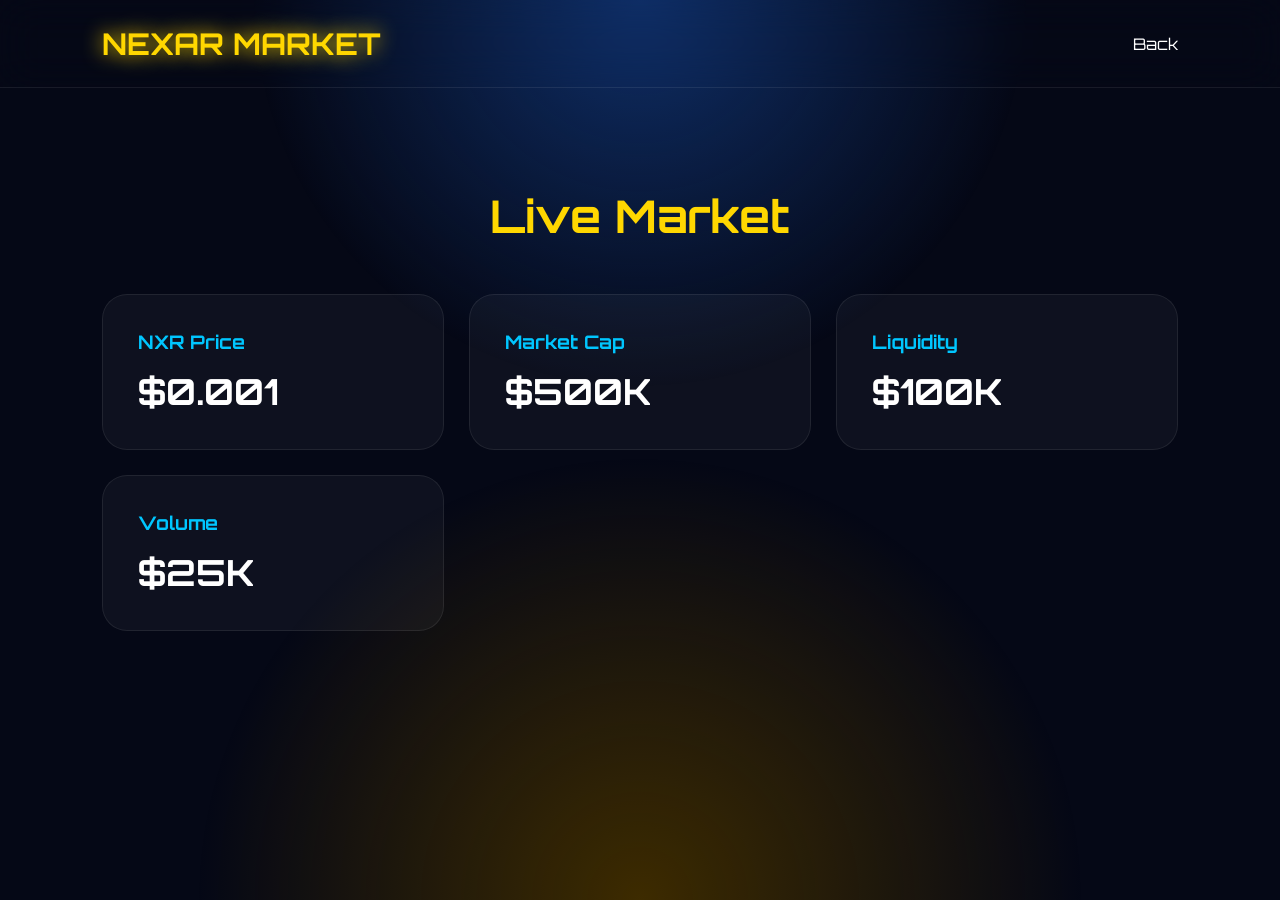
<file: Market.html>
<!DOCTYPE html>
<html lang="en">
<head>
<meta charset="UTF-8">
<title>Nexar Market</title>
<link rel="stylesheet" href="app.css">
</head>

<body>

<div class="background"></div>

<nav>
<div class="logo">NEXAR MARKET</div>
<a href="app.html">Back</a>
</nav>

<section class="market">

<h2>Live Market</h2>

<div class="cards">

<div class="card">
<h3>NXR Price</h3>
<h1 id="price">$0.001</h1>
</div>

<div class="card">
<h3>Market Cap</h3>
<h1 id="marketCap">$500K</h1>
</div>

<div class="card">
<h3>Liquidity</h3>
<h1 id="liquidity">$100K</h1>
</div>

<div class="card">
<h3>Volume</h3>
<h1 id="volume">$25K</h1>
</div>

</div>

</section>

<script src="market.js"></script>

</body>
</html>
</file>
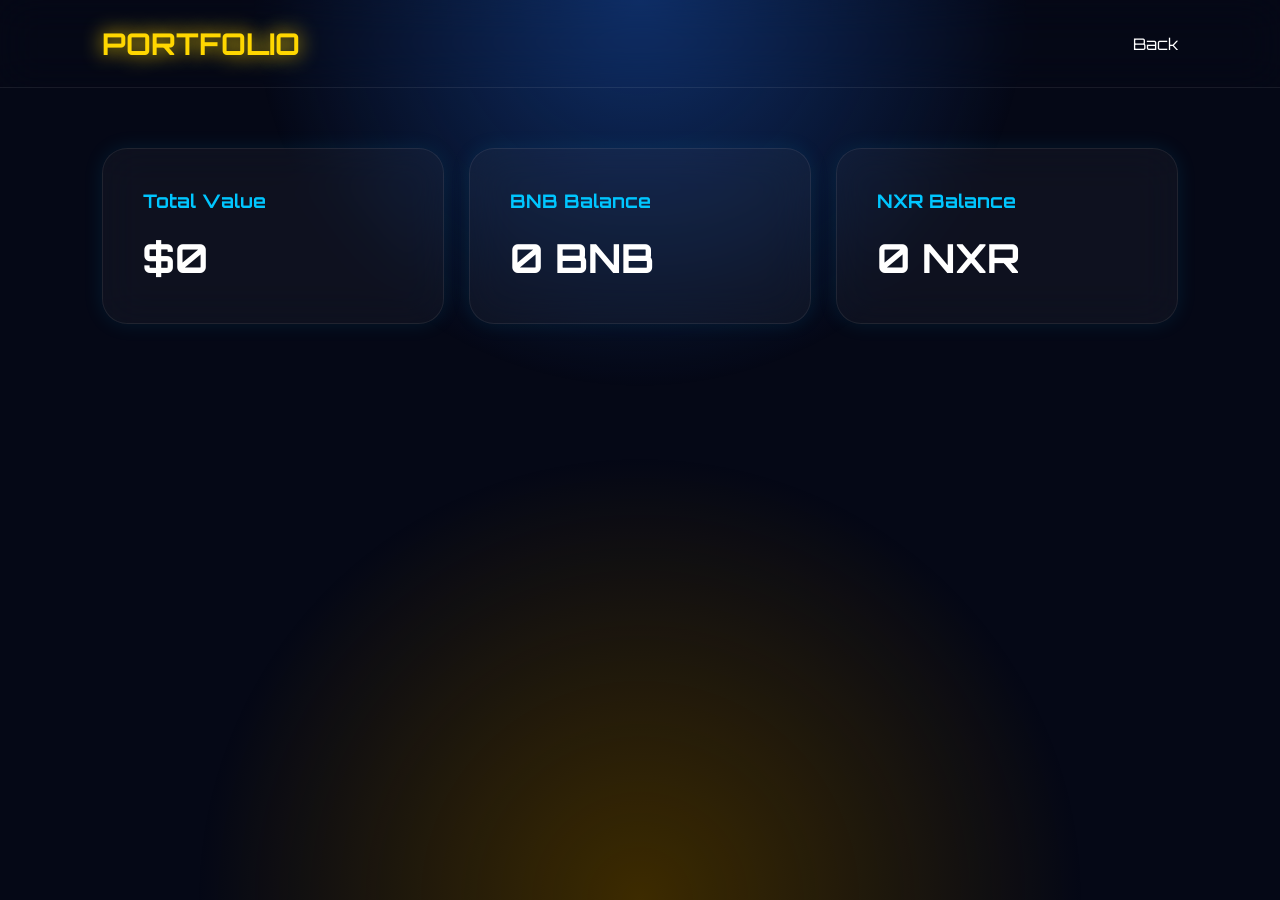
<file: portfolio.html>
<!DOCTYPE html>
<html lang="en">
<head>
<meta charset="UTF-8">
<title>Portfolio</title>
<link rel="stylesheet" href="app.css">
</head>

<body>

<div class="background"></div>

<nav>
<div class="logo">PORTFOLIO</div>
<a href="app.html">Back</a>
</nav>

<section class="dashboard">

<div class="box">
<h3>Total Value</h3>
<h2 id="portfolioValue">$0</h2>
</div>

<div class="box">
<h3>BNB Balance</h3>
<h2 id="bnbBalance">0</h2>
</div>

<div class="box">
<h3>NXR Balance</h3>
<h2 id="nxrBalance">0</h2>
</div>

</section>

<script src="dashboard.js"></script>

</body>
</html>
</file>
<file: app.css>
@import url('https://fonts.googleapis.com/css2?family=Orbitron:wght@400;600;700&display=swap');

*{
margin:0;
padding:0;
box-sizing:border-box;
}

body{

font-family:'Orbitron',sans-serif;

background:#050816;

color:white;

overflow-x:hidden;

}

.background{

position:fixed;

top:0;
left:0;

width:100%;
height:100%;

background:
radial-gradient(circle at top,#0f2f68 0%,transparent 35%),
radial-gradient(circle at bottom,#3d2b00 0%,transparent 40%);

z-index:-1;

}

nav{

display:flex;

justify-content:space-between;

align-items:center;

padding:25px 8%;

border-bottom:1px solid rgba(255,255,255,.08);

backdrop-filter:blur(20px);

}

.logo{

font-size:30px;

font-weight:700;

color:#FFD700;

text-shadow:

0 0 20px #FFD700;

}

nav ul{

display:flex;

gap:30px;

list-style:none;

}

nav a{

text-decoration:none;

color:white;

transition:.3s;

}

nav a:hover{

color:#FFD700;

}

#connectButton{

padding:15px 30px;

background:linear-gradient(90deg,#FFD700,#ffb300);

border:none;

border-radius:18px;

font-weight:700;

cursor:pointer;

box-shadow:

0 0 20px #FFD700;

}

.hero{

padding:80px;

text-align:center;

}

.hero h1{

font-size:65px;

margin-bottom:20px;

}

.hero p{

color:#9fa9cc;

}

.dashboard{

display:grid;

grid-template-columns:

repeat(auto-fit,minmax(280px,1fr));

gap:25px;

padding:60px 8%;

}

.box{

background:

rgba(255,255,255,.04);

border:

1px solid rgba(255,255,255,.08);

padding:40px;

border-radius:25px;

backdrop-filter:blur(20px);

box-shadow:

0 0 20px rgba(0,198,255,.1);

transition:.4s;

}

.box:hover{

transform:translateY(-8px);

box-shadow:

0 0 25px #FFD700;

}

.box h3{

color:#00c6ff;

margin-bottom:20px;

}

.box h2{

font-size:40px;

}

.market,
.buy,
.swap,
.transactions{

padding:100px 8%;

}

.market h2,
.buy h2,
.swap h2,
.transactions h2{

font-size:45px;

text-align:center;

margin-bottom:50px;

color:#FFD700;

}

.cards{

display:grid;

grid-template-columns:

repeat(auto-fit,minmax(260px,1fr));

gap:25px;

}

.card{

background:

rgba(255,255,255,.04);

padding:35px;

border-radius:25px;

border:

1px solid rgba(255,255,255,.08);

transition:.3s;

}

.card:hover{

transform:translateY(-8px);

box-shadow:

0 0 25px #FFD700;

}

.card h3{

color:#00c6ff;

margin-bottom:15px;

}

.card h1{

font-size:36px;

}

.buy input,
.swap input{

width:100%;

padding:18px;

background:

rgba(255,255,255,.05);

border:

1px solid rgba(255,255,255,.08);

border-radius:20px;

color:white;

font-size:18px;

margin-bottom:25px;

}

.buy button,
.swap button{

width:100%;

padding:18px;

background:

linear-gradient(90deg,#FFD700,#ffb300);

border:none;

border-radius:20px;

font-size:18px;

font-weight:700;

cursor:pointer;

box-shadow:

0 0 20px #FFD700;

}

.table{

padding:40px;

background:

rgba(255,255,255,.04);

border-radius:25px;

}

footer{

padding:70px;

text-align:center;

border-top:

1px solid rgba(255,255,255,.08);

}

.socials{

display:flex;

justify-content:center;

gap:25px;

}

.socials a{

width:60px;

height:60px;

border-radius:50%;

display:flex;

justify-content:center;

align-items:center;

background:

rgba(255,255,255,.05);

color:#FFD700;

font-size:24px;

transition:.3s;

}

.socials a:hover{

transform:translateY(-6px);

box-shadow:

0 0 20px #FFD700;

}

@media(max-width:768px){

.hero h1{

font-size:45px;

}

nav{

flex-direction:column;

gap:20px;

}

}
</file>
